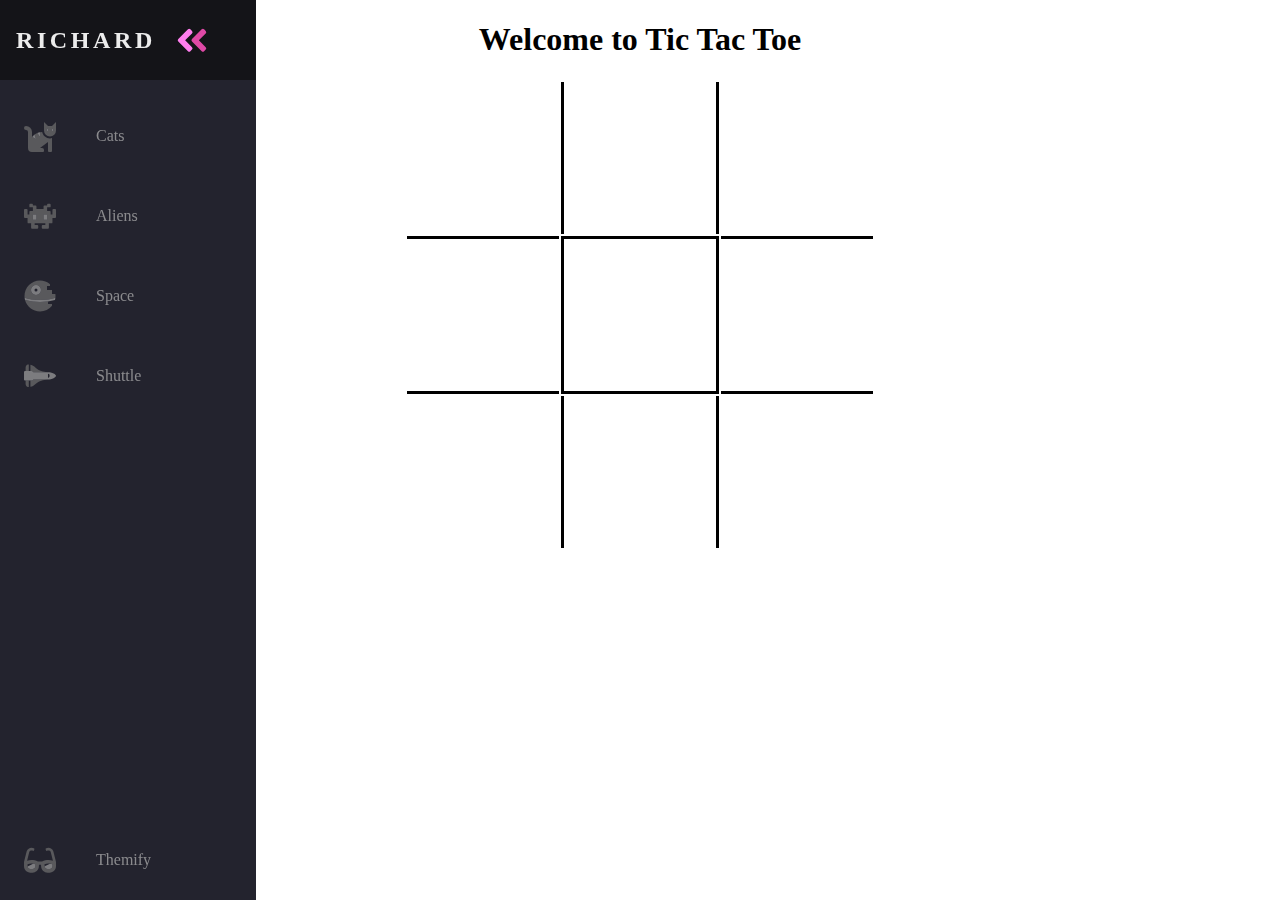
<file: index.html>
<!DOCTYPE html>
<!--[if lt IE 7]>      <html class="no-js lt-ie9 lt-ie8 lt-ie7"> <![endif]-->
<!--[if IE 7]>         <html class="no-js lt-ie9 lt-ie8"> <![endif]-->
<!--[if IE 8]>         <html class="no-js lt-ie9"> <![endif]-->
<!--[if gt IE 8]><!--> <html class="no-js"> <!--<![endif]-->
    <head>
        <meta charset="utf-8">
        <meta http-equiv="X-UA-Compatible" content="IE=edge">
        <title>Tic Tac Toe</title>
        <meta name="description" content="">
        <meta name="viewport" content="width=device-width, initial-scale=1">
        <link rel="stylesheet" href="style.css">
        <script defer src="theme.js"></script>
    </head>
    <body>
        <!--[if lt IE 7]>
            <p class="browsehappy">You are using an <strong>outdated</strong> browser. Please <a href="#">upgrade your browser</a> to improve your experience.</p>
        <![endif]-->
        <nav class="navbar">
            <ul class="navbar-nav">
              <li class="logo">
                <a href="#" class="nav-link">
                  <span class="link-text logo-text">Richard</span>
                  <svg
                    aria-hidden="true"
                    focusable="false"
                    data-prefix="fad"
                    data-icon="angle-double-right"
                    role="img"
                    xmlns="http://www.w3.org/2000/svg"
                    viewBox="0 0 448 512"
                    class="svg-inline--fa fa-angle-double-right fa-w-14 fa-5x"
                  >
                    <g class="fa-group">
                      <path
                        fill="currentColor"
                        d="M224 273L88.37 409a23.78 23.78 0 0 1-33.8 0L32 386.36a23.94 23.94 0 0 1 0-33.89l96.13-96.37L32 159.73a23.94 23.94 0 0 1 0-33.89l22.44-22.79a23.78 23.78 0 0 1 33.8 0L223.88 239a23.94 23.94 0 0 1 .1 34z"
                        class="fa-secondary"
                      ></path>
                      <path
                        fill="currentColor"
                        d="M415.89 273L280.34 409a23.77 23.77 0 0 1-33.79 0L224 386.26a23.94 23.94 0 0 1 0-33.89L320.11 256l-96-96.47a23.94 23.94 0 0 1 0-33.89l22.52-22.59a23.77 23.77 0 0 1 33.79 0L416 239a24 24 0 0 1-.11 34z"
                        class="fa-primary"
                      ></path>
                    </g>
                  </svg>
                </a>
              </li>
        
              <li class="nav-item">
                <a href="#" class="nav-link">
                  <svg
                    aria-hidden="true"
                    focusable="false"
                    data-prefix="fad"
                    data-icon="cat"
                    role="img"
                    xmlns="http://www.w3.org/2000/svg"
                    viewBox="0 0 512 512"
                    class="svg-inline--fa fa-cat fa-w-16 fa-9x"
                  >
                    <g class="fa-group">
                      <path
                        fill="currentColor"
                        d="M448 96h-64l-64-64v134.4a96 96 0 0 0 192 0V32zm-72 80a16 16 0 1 1 16-16 16 16 0 0 1-16 16zm80 0a16 16 0 1 1 16-16 16 16 0 0 1-16 16zm-165.41 16a204.07 204.07 0 0 0-34.59 2.89V272l-43.15-64.73a183.93 183.93 0 0 0-44.37 26.17L192 304l-60.94-30.47L128 272v-80a96.1 96.1 0 0 0-96-96 32 32 0 0 0 0 64 32 32 0 0 1 32 32v256a64.06 64.06 0 0 0 64 64h176a16 16 0 0 0 16-16v-16a32 32 0 0 0-32-32h-32l128-96v144a16 16 0 0 0 16 16h32a16 16 0 0 0 16-16V289.86a126.78 126.78 0 0 1-32 4.54c-61.81 0-113.52-44.05-125.41-102.4z"
                        class="fa-secondary"
                      ></path>
                      <path
                        fill="currentColor"
                        d="M376 144a16 16 0 1 0 16 16 16 16 0 0 0-16-16zm80 0a16 16 0 1 0 16 16 16 16 0 0 0-16-16zM131.06 273.53L192 304l-23.52-70.56a192.06 192.06 0 0 0-37.42 40.09zM256 272v-77.11a198.62 198.62 0 0 0-43.15 12.38z"
                        class="fa-primary"
                      ></path>
                    </g>
                  </svg>
                  <span class="link-text">Cats</span>
                </a>
              </li>
        
              <li class="nav-item">
                <a href="#" class="nav-link">
                  <svg
                    aria-hidden="true"
                    focusable="false"
                    data-prefix="fad"
                    data-icon="alien-monster"
                    role="img"
                    xmlns="http://www.w3.org/2000/svg"
                    viewBox="0 0 576 512"
                    class="svg-inline--fa fa-alien-monster fa-w-18 fa-9x"
                  >
                    <g class="fa-group">
                      <path
                        fill="currentColor"
                        d="M560,128H528a15.99954,15.99954,0,0,0-16,16v80H480V176a15.99954,15.99954,0,0,0-16-16H416V96h48a16.00079,16.00079,0,0,0,16-16V48a15.99954,15.99954,0,0,0-16-16H432a15.99954,15.99954,0,0,0-16,16V64H368a15.99954,15.99954,0,0,0-16,16v48H224V80a15.99954,15.99954,0,0,0-16-16H160V48a15.99954,15.99954,0,0,0-16-16H112A15.99954,15.99954,0,0,0,96,48V80a16.00079,16.00079,0,0,0,16,16h48v64H112a15.99954,15.99954,0,0,0-16,16v48H64V144a15.99954,15.99954,0,0,0-16-16H16A15.99954,15.99954,0,0,0,0,144V272a16.00079,16.00079,0,0,0,16,16H64v80a16.00079,16.00079,0,0,0,16,16h48v80a16.00079,16.00079,0,0,0,16,16h96a16.00079,16.00079,0,0,0,16-16V432a15.99954,15.99954,0,0,0-16-16H192V384H384v32H336a15.99954,15.99954,0,0,0-16,16v32a16.00079,16.00079,0,0,0,16,16h96a16.00079,16.00079,0,0,0,16-16V384h48a16.00079,16.00079,0,0,0,16-16V288h48a16.00079,16.00079,0,0,0,16-16V144A15.99954,15.99954,0,0,0,560,128ZM224,320H160V224h64Zm192,0H352V224h64Z"
                        class="fa-secondary"
                      ></path>
                      <path
                        fill="currentColor"
                        d="M160,320h64V224H160Zm192-96v96h64V224Z"
                        class="fa-primary"
                      ></path>
                    </g>
                  </svg>
                  <span class="link-text">Aliens</span>
                </a>
              </li>
        
              <li class="nav-item">
                <a href="#" class="nav-link">
                  <svg
                    aria-hidden="true"
                    focusable="false"
                    data-prefix="fad"
                    data-icon="space-station-moon-alt"
                    role="img"
                    xmlns="http://www.w3.org/2000/svg"
                    viewBox="0 0 512 512"
                    class="svg-inline--fa fa-space-station-moon-alt fa-w-16 fa-5x"
                  >
                    <g class="fa-group">
                      <path
                        fill="currentColor"
                        d="M501.70312,224H448V160H368V96h48V66.67383A246.86934,246.86934,0,0,0,256,8C119.03125,8,8,119.0332,8,256a250.017,250.017,0,0,0,1.72656,28.26562C81.19531,306.76953,165.47656,320,256,320s174.80469-13.23047,246.27344-35.73438A250.017,250.017,0,0,0,504,256,248.44936,248.44936,0,0,0,501.70312,224ZM192,240a80,80,0,1,1,80-80A80.00021,80.00021,0,0,1,192,240ZM384,343.13867A940.33806,940.33806,0,0,1,256,352c-87.34375,0-168.71094-11.46094-239.28906-31.73633C45.05859,426.01953,141.29688,504,256,504a247.45808,247.45808,0,0,0,192-91.0918V384H384Z"
                        class="fa-secondary"
                      ></path>
                      <path
                        fill="currentColor"
                        d="M256,320c-90.52344,0-174.80469-13.23047-246.27344-35.73438a246.11376,246.11376,0,0,0,6.98438,35.998C87.28906,340.53906,168.65625,352,256,352s168.71094-11.46094,239.28906-31.73633a246.11376,246.11376,0,0,0,6.98438-35.998C430.80469,306.76953,346.52344,320,256,320Zm-64-80a80,80,0,1,0-80-80A80.00021,80.00021,0,0,0,192,240Zm0-104a24,24,0,1,1-24,24A23.99993,23.99993,0,0,1,192,136Z"
                        class="fa-primary"
                      ></path>
                    </g>
                  </svg>
                  <span class="link-text">Space</span>
                </a>
              </li>
        
              <li class="nav-item">
                <a href="#" class="nav-link">
                  <svg
                    aria-hidden="true"
                    focusable="false"
                    data-prefix="fad"
                    data-icon="space-shuttle"
                    role="img"
                    xmlns="http://www.w3.org/2000/svg"
                    viewBox="0 0 640 512"
                    class="svg-inline--fa fa-space-shuttle fa-w-20 fa-5x"
                  >
                    <g class="fa-group">
                      <path
                        fill="currentColor"
                        d="M32 416c0 35.35 21.49 64 48 64h16V352H32zm154.54-232h280.13L376 168C243 140.59 222.45 51.22 128 34.65V160h18.34a45.62 45.62 0 0 1 40.2 24zM32 96v64h64V32H80c-26.51 0-48 28.65-48 64zm114.34 256H128v125.35C222.45 460.78 243 371.41 376 344l90.67-16H186.54a45.62 45.62 0 0 1-40.2 24z"
                        class="fa-secondary"
                      ></path>
                      <path
                        fill="currentColor"
                        d="M592.6 208.24C559.73 192.84 515.78 184 472 184H186.54a45.62 45.62 0 0 0-40.2-24H32c-23.2 0-32 10-32 24v144c0 14 8.82 24 32 24h114.34a45.62 45.62 0 0 0 40.2-24H472c43.78 0 87.73-8.84 120.6-24.24C622.28 289.84 640 272 640 256s-17.72-33.84-47.4-47.76zM488 296a8 8 0 0 1-8-8v-64a8 8 0 0 1 8-8c31.91 0 31.94 80 0 80z"
                        class="fa-primary"
                      ></path>
                    </g>
                  </svg>
                  <span class="link-text">Shuttle</span>
                </a>
              </li>
        
              <li class="nav-item" id="themeButton">
                <a href="#" class="nav-link">
                  <svg
                    class="theme-icon"
                    id="lightIcon"
                    aria-hidden="true"
                    focusable="false"
                    data-prefix="fad"
                    data-icon="moon-stars"
                    role="img"
                    xmlns="http://www.w3.org/2000/svg"
                    viewBox="0 0 512 512"
                    class="svg-inline--fa fa-moon-stars fa-w-16 fa-7x"
                  >
                    <g class="fa-group">
                      <path
                        fill="currentColor"
                        d="M320 32L304 0l-16 32-32 16 32 16 16 32 16-32 32-16zm138.7 149.3L432 128l-26.7 53.3L352 208l53.3 26.7L432 288l26.7-53.3L512 208z"
                        class="fa-secondary"
                      ></path>
                      <path
                        fill="currentColor"
                        d="M332.2 426.4c8.1-1.6 13.9 8 8.6 14.5a191.18 191.18 0 0 1-149 71.1C85.8 512 0 426 0 320c0-120 108.7-210.6 227-188.8 8.2 1.6 10.1 12.6 2.8 16.7a150.3 150.3 0 0 0-76.1 130.8c0 94 85.4 165.4 178.5 147.7z"
                        class="fa-primary"
                      ></path>
                    </g>
                  </svg>
                  <svg
                    class="theme-icon"
                    id="solarIcon"
                    aria-hidden="true"
                    focusable="false"
                    data-prefix="fad"
                    data-icon="sun"
                    role="img"
                    xmlns="http://www.w3.org/2000/svg"
                    viewBox="0 0 512 512"
                    class="svg-inline--fa fa-sun fa-w-16 fa-7x"
                  >
                    <g class="fa-group">
                      <path
                        fill="currentColor"
                        d="M502.42 240.5l-94.7-47.3 33.5-100.4c4.5-13.6-8.4-26.5-21.9-21.9l-100.4 33.5-47.41-94.8a17.31 17.31 0 0 0-31 0l-47.3 94.7L92.7 70.8c-13.6-4.5-26.5 8.4-21.9 21.9l33.5 100.4-94.7 47.4a17.31 17.31 0 0 0 0 31l94.7 47.3-33.5 100.5c-4.5 13.6 8.4 26.5 21.9 21.9l100.41-33.5 47.3 94.7a17.31 17.31 0 0 0 31 0l47.31-94.7 100.4 33.5c13.6 4.5 26.5-8.4 21.9-21.9l-33.5-100.4 94.7-47.3a17.33 17.33 0 0 0 .2-31.1zm-155.9 106c-49.91 49.9-131.11 49.9-181 0a128.13 128.13 0 0 1 0-181c49.9-49.9 131.1-49.9 181 0a128.13 128.13 0 0 1 0 181z"
                        class="fa-secondary"
                      ></path>
                      <path
                        fill="currentColor"
                        d="M352 256a96 96 0 1 1-96-96 96.15 96.15 0 0 1 96 96z"
                        class="fa-primary"
                      ></path>
                    </g>
                  </svg>
                  <svg
                    class="theme-icon"
                    id="darkIcon"
                    aria-hidden="true"
                    focusable="false"
                    data-prefix="fad"
                    data-icon="sunglasses"
                    role="img"
                    xmlns="http://www.w3.org/2000/svg"
                    viewBox="0 0 576 512"
                    class="svg-inline--fa fa-sunglasses fa-w-18 fa-7x"
                  >
                    <g class="fa-group">
                      <path
                        fill="currentColor"
                        d="M574.09 280.38L528.75 98.66a87.94 87.94 0 0 0-113.19-62.14l-15.25 5.08a16 16 0 0 0-10.12 20.25L395.25 77a16 16 0 0 0 20.22 10.13l13.19-4.39c10.87-3.63 23-3.57 33.15 1.73a39.59 39.59 0 0 1 20.38 25.81l38.47 153.83a276.7 276.7 0 0 0-81.22-12.47c-34.75 0-74 7-114.85 26.75h-73.18c-40.85-19.75-80.07-26.75-114.85-26.75a276.75 276.75 0 0 0-81.22 12.45l38.47-153.8a39.61 39.61 0 0 1 20.38-25.82c10.15-5.29 22.28-5.34 33.15-1.73l13.16 4.39A16 16 0 0 0 180.75 77l5.06-15.19a16 16 0 0 0-10.12-20.21l-15.25-5.08A87.95 87.95 0 0 0 47.25 98.65L1.91 280.38A75.35 75.35 0 0 0 0 295.86v70.25C0 429 51.59 480 115.19 480h37.12c60.28 0 110.38-45.94 114.88-105.37l2.93-38.63h35.76l2.93 38.63c4.5 59.43 54.6 105.37 114.88 105.37h37.12C524.41 480 576 429 576 366.13v-70.25a62.67 62.67 0 0 0-1.91-15.5zM203.38 369.8c-2 25.9-24.41 46.2-51.07 46.2h-37.12C87 416 64 393.63 64 366.11v-37.55a217.35 217.35 0 0 1 72.59-12.9 196.51 196.51 0 0 1 69.91 12.9zM512 366.13c0 27.5-23 49.87-51.19 49.87h-37.12c-26.69 0-49.1-20.3-51.07-46.2l-3.12-41.24a196.55 196.55 0 0 1 69.94-12.9A217.41 217.41 0 0 1 512 328.58z"
                        class="fa-secondary"
                      ></path>
                      <path
                        fill="currentColor"
                        d="M64.19 367.9c0-.61-.19-1.18-.19-1.8 0 27.53 23 49.9 51.19 49.9h37.12c26.66 0 49.1-20.3 51.07-46.2l3.12-41.24c-14-5.29-28.31-8.38-42.78-10.42zm404-50l-95.83 47.91.3 4c2 25.9 24.38 46.2 51.07 46.2h37.12C489 416 512 393.63 512 366.13v-37.55a227.76 227.76 0 0 0-43.85-10.66z"
                        class="fa-primary"
                      ></path>
                    </g>
                  </svg>
                  <span class="link-text">Themify</span>
                </a>
              </li>
            </ul>
          </nav>
        
            <h1>Welcome to Tic Tac Toe</h1>
            <table>
                <tbody>
                    <tr>
                        <td index="0" class="cell"></td>
                        <td index="1" class="top cell"></td>
                        <td index="2" class="cell"></td>
                    </tr>
                    <tr>
                        <td index="3" class="side cell"></td>
                        <td index="4" class="middle cell"></td>
                        <td index="5" class="side cell"></td>
                    </tr>
                    <tr>
                        <td index="6" class="cell"></td>
                        <td index="7" class="top cell"></td>
                        <td index="8" class="cell"></td>
                    </tr>
                </tbody>
            </table>
        
        <script src="app.js" async defer></script>
    </body>
</html>
</file>
<file: style.css>
h1 {
	text-align:center; 
}

td{
	width: 150px;
    height: 150px;
}

table{
	margin: 5px auto;
}

.top {
	border-left: solid;
	border-right: solid;
}

.middle {
	border: solid;
}

.side {
	border-top: solid;
	border-bottom: solid;
}

.cell {
    text-align:center;
    font-size:40pt;
}

root {
	font-size: 16px;
	font-family: 'Arial Black';
	--text-primary: #b6b6b6;
	--text-secondary: #ececec;
	--bg-primary: #23232e;
	--bg-secondary: #141418;
	--transition-speed: 600ms;
  }
  
  body {
	color: black;
	background-color: white;
	margin: 0;
	padding: 0;
  }
  
  body::-webkit-scrollbar {
	width: 0.25rem;
  }
  
  body::-webkit-scrollbar-track {
	background: #1e1e24;
  }
  
  body::-webkit-scrollbar-thumb {
	background: #6649b8;
  }
  
  main {
	margin-left: 5rem;
	padding: 1rem;
  }
  
  .navbar {
	position: fixed;
	background-color: var(--bg-primary);
	transition: width 600ms ease;
	overflow: scroll;
  }
  
  .navbar-nav {
	list-style: none;
	padding: 0;
	margin: 0;
	display: flex;
	flex-direction: column;
	align-items: center;
	height: 100%;
  }
  
  .nav-item {
	width: 100%;
  }
  
  .nav-item:last-child {
	margin-top: auto;
  }
  
  .nav-link {
	display: flex;
	align-items: center;
	height: 5rem;
	color: var(--text-primary);
	text-decoration: none;
	filter: grayscale(100%) opacity(0.7);
	transition: var(--transition-speed);
  }
  
  .nav-link:hover {
	filter: grayscale(0%) opacity(1);
	background: var(--bg-secondary);
	color: var(--text-secondary);
  }
  
  .link-text {
	display: none;
	margin-left: 1rem;
  }
  
  .nav-link svg {
	width: 2rem;
	min-width: 2rem;
	margin: 0 1.5rem;
  }
  
  .fa-primary {
	color: #ff7eee;
  }
  
  .fa-secondary {
	color: #df49a6;
  }
  
  .fa-primary,
  .fa-secondary {
	transition: var(--transition-speed);
  }
  
  .logo {
	font-weight: bold;
	text-transform: uppercase;
	margin-bottom: 1rem;
	text-align: center;
	color: var(--text-secondary);
	background: var(--bg-secondary);
	font-size: 1.5rem;
	letter-spacing: 0.3ch;
	width: 100%;
  }
  
  .logo svg {
	transform: rotate(0deg);
	transition: var(--transition-speed);
  }
  
  .logo-text
  {
	display: inline;
	position: absolute;
	left: -999px;
	transition: var(--transition-speed);
  }
  
  .navbar:hover .logo svg {
	transform: rotate(-180deg);
	transition-duration: 0.8s;
  }
  
  /* Small screens */
  @media only screen and (max-width: 600px) {
	.navbar {
	  bottom: 0;
	  width: 100vw;
	  height: 5rem;
	}
  
	.logo {
	  display: none;
	}
  
	.navbar-nav {
	  flex-direction: row;
	}
  
	.nav-link {
	  justify-content: center;
	}
  
	main {
	  margin: 0;
	}
  }
  
  /* Large screens */
  @media only screen and (min-width: 600px) {
	.navbar {
	  top: 0;
	  width: 5rem;
	  height: 100vh;
	}
  
	.navbar:hover {
	  width: 16rem;
	}
  
	.navbar:hover .link-text {
	  display: inline;
	}
  
	.navbar:hover .logo svg
	{
	  margin-left: 11rem;
	}
  
	.navbar:hover .logo-text
	{
	  left: 0px;
	}
  }
  
  .dark {
	--text-primary: #b6b6b6;
	--text-secondary: #ececec;
	--bg-primary: #23232e;
	--bg-secondary: #141418;
  }
  
  .light {
	--text-primary: #1f1f1f;
	--text-secondary: #000000;
	--bg-primary: #ffffff;
	--bg-secondary: #e4e4e4;
  }
  
  .solar {
	--text-primary: #576e75;
	--text-secondary: #35535c;
	--bg-primary: #fdf6e3;
	--bg-secondary: #f5e5b8;
  }
  
  .theme-icon {
	display: none;
  }
  
  .dark #darkIcon {
	display: block;
  }
  
  .light #lightIcon {
	display: block;
  }
  
  .solar #solarIcon {
	display: block;
  }
</file>
